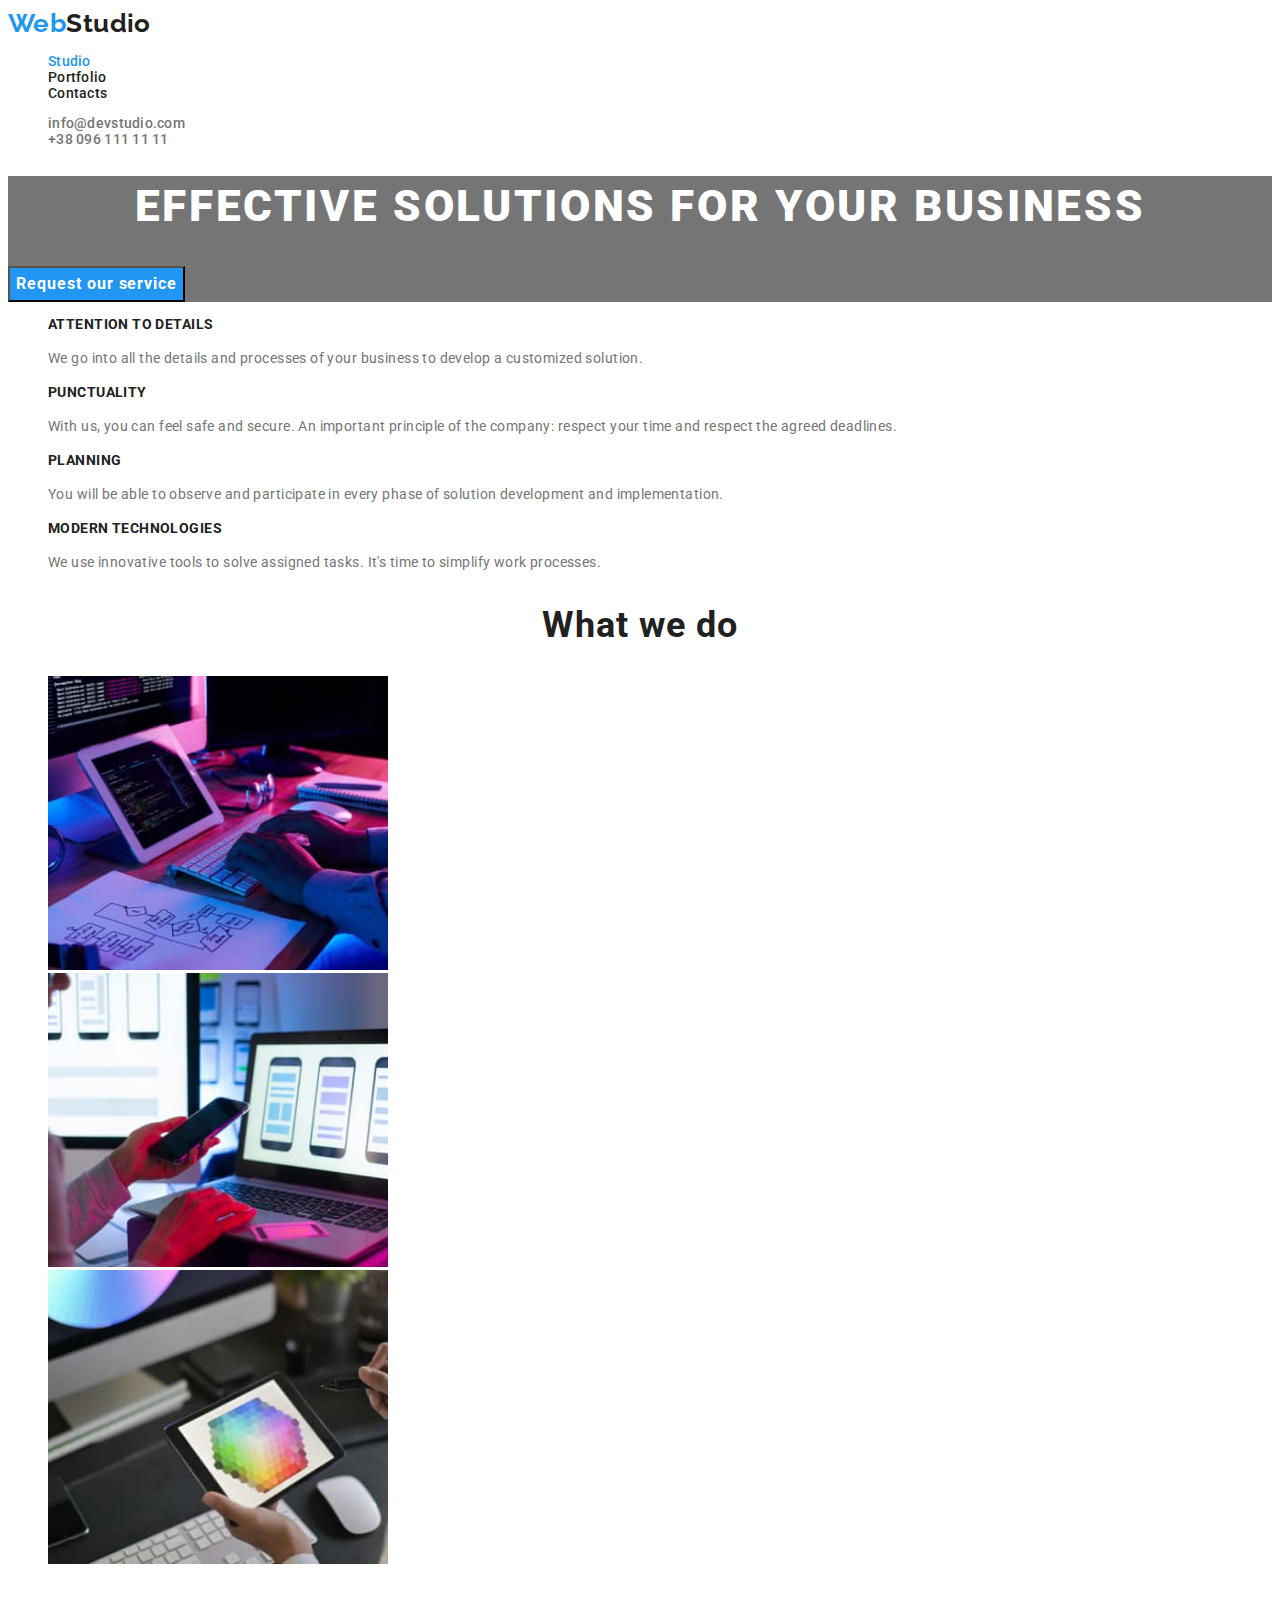
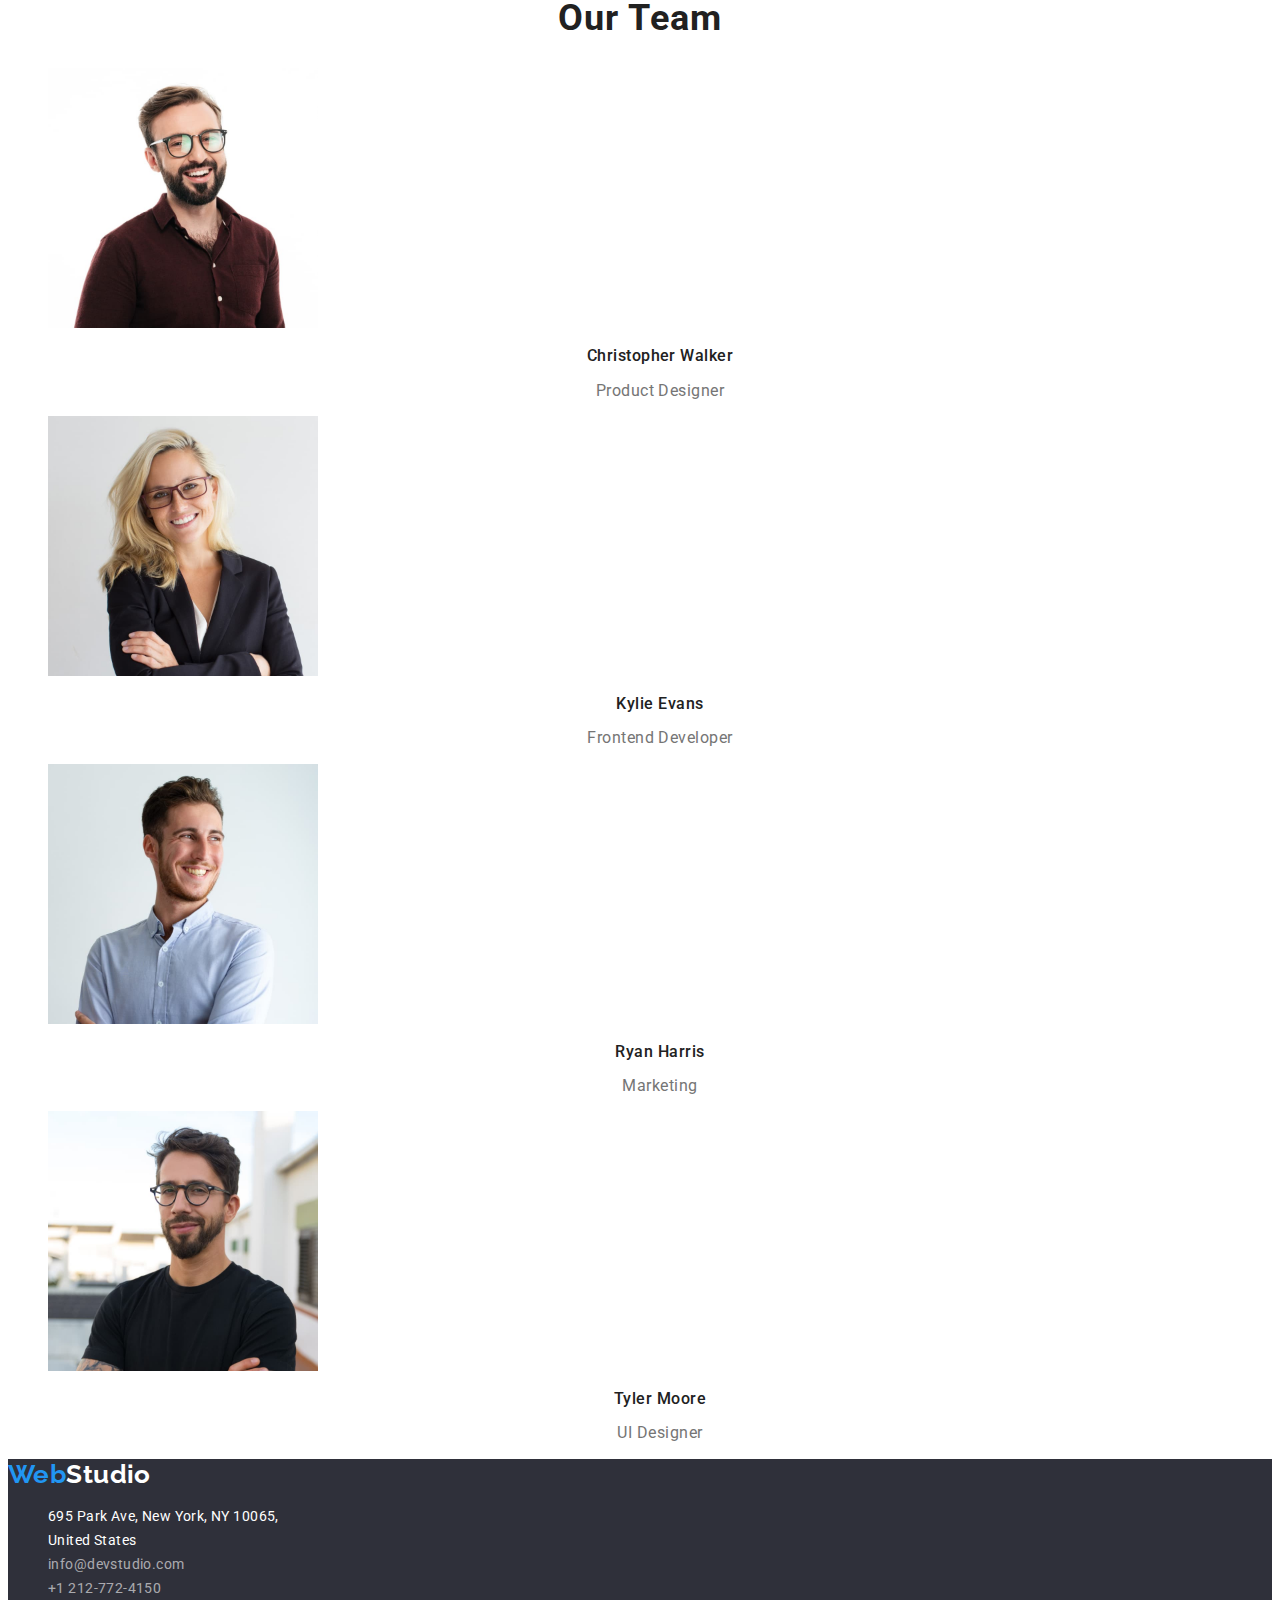
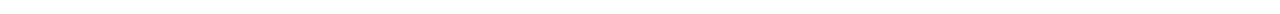
<file: index.html>
<!DOCTYPE html>
<html lang="en">

<head>
  <meta charset="UTF-8">
  <meta name="viewport" content="width=device-width, initial-scale=1.0">
  <title>WebStudio</title>
  <link rel="preconnect" href="https://fonts.googleapis.com">
  <link rel="preconnect" href="https://fonts.gstatic.com" crossorigin>
  <link
    href="https://fonts.googleapis.com/css2?family=DM+Serif+Text&family=Dancing+Script:wght@400;700&family=Raleway:wght@700&family=Roboto:wght@400;500;700;900&display=swap"
    rel="stylesheet">
  <link rel="stylesheet" href="css/styles.css">
</head>

<body>
  <header class="header">
    <nav class="header-nav">
      <a class="logo link " href="index.html">Web<span>Studio</span></a>
      <ul class="header-nav-list list">
        <li class="header-nav-item"><a href="index.html" class="header-nav-link current link ">Studio</a></li>
        <li class="header-nav-item"><a href="portfolio.html" class="header-nav-link link ">Portfolio</a></li>
        <li class="header-nav-item"><a href="" class="header-nav-link link ">Contacts</a></li>
      </ul>
    </nav>

    <ul class="header-contact-list list">
      <li class="header-contact-item"><a href="mailto:info@devstudio.com"
          class="header-contact-link link ">info@devstudio.com</a>
      </li>
      <li class="header-contact-item">
        <a href="tel:+380961111111" class="header-contact-link link ">+38 096 111 11 11</a>
      </li>
    </ul>

  </header>
  <section class="hero">
    <h1 class="hero-title">EFFECTIVE SOLUTIONS FOR YOUR BUSINESS</h1>
    <button class="hero-button" type="button">Request our service</button>
  </section>
  <section class="personality">
    <h2 class="personality-title visually-hidden">Personality</h2>
    <ul class="personality-list list">
      <li class="personality-item">
        <h3 class="personality-sub-title">attention to details</h3>
        <p class="personality-text">We go into all the details and processes of your business to develop a customized
          solution.</p>
      </li>
      <li class="personality-item">
        <h3 class="personality-sub-title">punctuality</h3>
        <p class="personality-text">With us, you can feel safe and secure. An important principle of the company:
          respect your time and respect the agreed deadlines.</p>
      </li>
      <li class="personality-item">
        <h3 class="personality-sub-title">planning</h3>
        <p class="personality-text">You will be able to observe and participate in every phase of solution development
          and implementation.</p>
      </li>
      <li class="personality-item">
        <h3 class="personality-sub-title">modern technologies</h3>
        <p class="personality-text">We use innovative tools to solve assigned tasks. It's time to simplify work
          processes.</p>
      </li>
    </ul>

  </section>
  <section class="product">
    <h2 class="product-title title">What we do</h2>
    <ul class="product-list list">
      <li class="product-item"><img src="images/product-1.jpg" alt="product" width="340" height="294"></li>
      <li class="product-item"><img src="images/product-2.jpg" alt="product" width="340" height="294"></li>
      <li class="product-item"><img src="images/product-3.jpg" alt="product" width="340" height="294"></li>
    </ul>
  </section>
  <section class="team">
    <h2 class="team-title title">Our Team</h2>
    <ul class="team-list list">
      <li class="team-item">
        <img src="images/worker-1.jpg" alt="worker" width="270" height="260">
        <h3 class="team-sub-title">Christopher Walker</h3>
        <p class="team-text">Product Designer</p>
      </li>
      <li class="team-item">
        <img src="images/worker-2.jpg" alt="worker" width="270" height="260">
        <h3 class="team-sub-title">Kylie Evans</h3>
        <p class="team-text">Frontend Developer</p>
      </li>
      <li class="team-item">
        <img src="images/worker-3.jpg" alt="worker" width="270" height="260">
        <h3 class="team-sub-title">Ryan Harris</h3>
        <p class="team-text">Marketing</p>
      </li>
      <li class="team-item">
        <img src="images/worker-4.jpg" alt="worker" width="270" height="260">
        <h3 class="team-sub-title">Tyler Moore</h3>
        <p class="team-text">UI Designer</p>
      </li>
    </ul>
  </section>
  <footer class="footer">
    <a href="index.html" class="logo link fotter-color">Web<span>Studio</span></a>
    <address class="footer-address">
      <ul class="footer-list list">
        <li class="footer-item">695 Park Ave, New York, NY 10065,<br> United States</li>
        <li class="footer-item">
          <a href="mailto:info@devstudio.com" class="footer-link link">info@devstudio.com</a>
        </li>
        <li class="footer-item"><a href="tel:+12127724150" class="footer-link link">+1 212-772-4150 </a></li>
      </ul>
    </address>
  </footer>

</body>

</html>
</file>
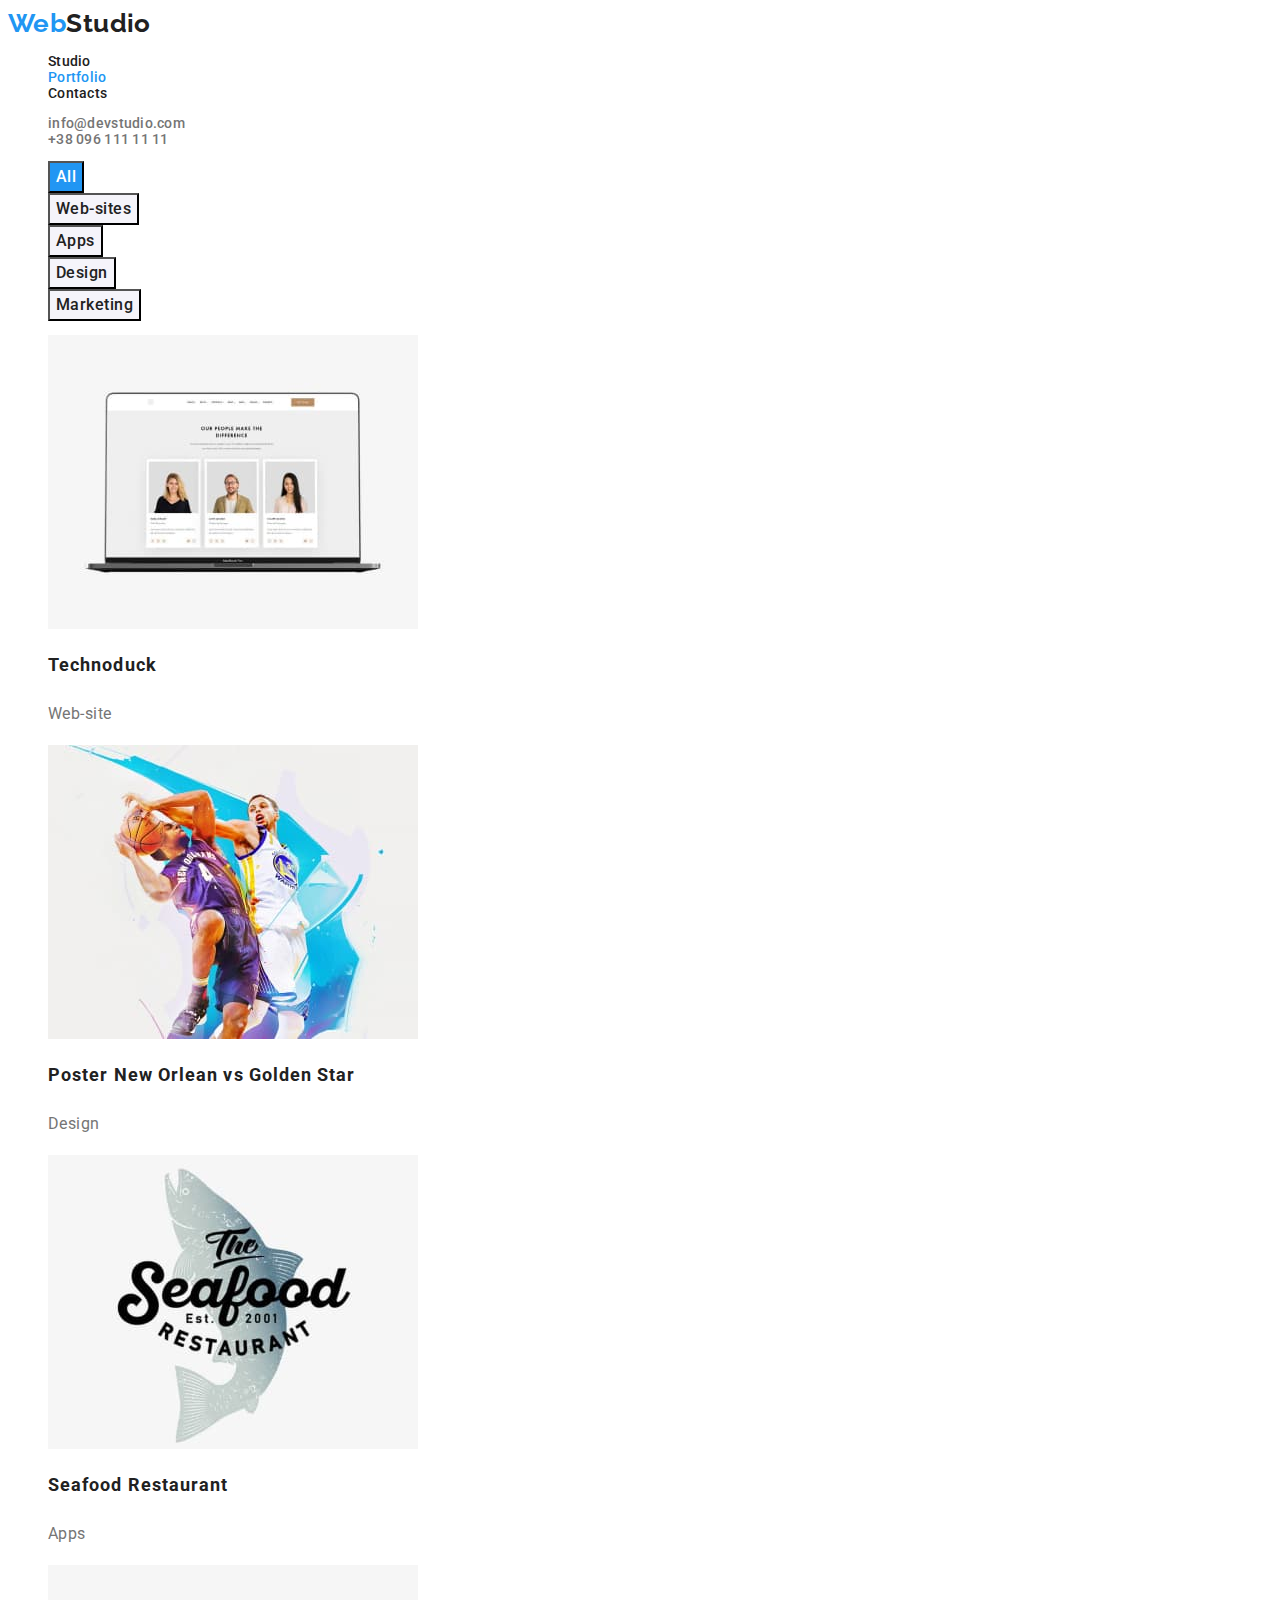
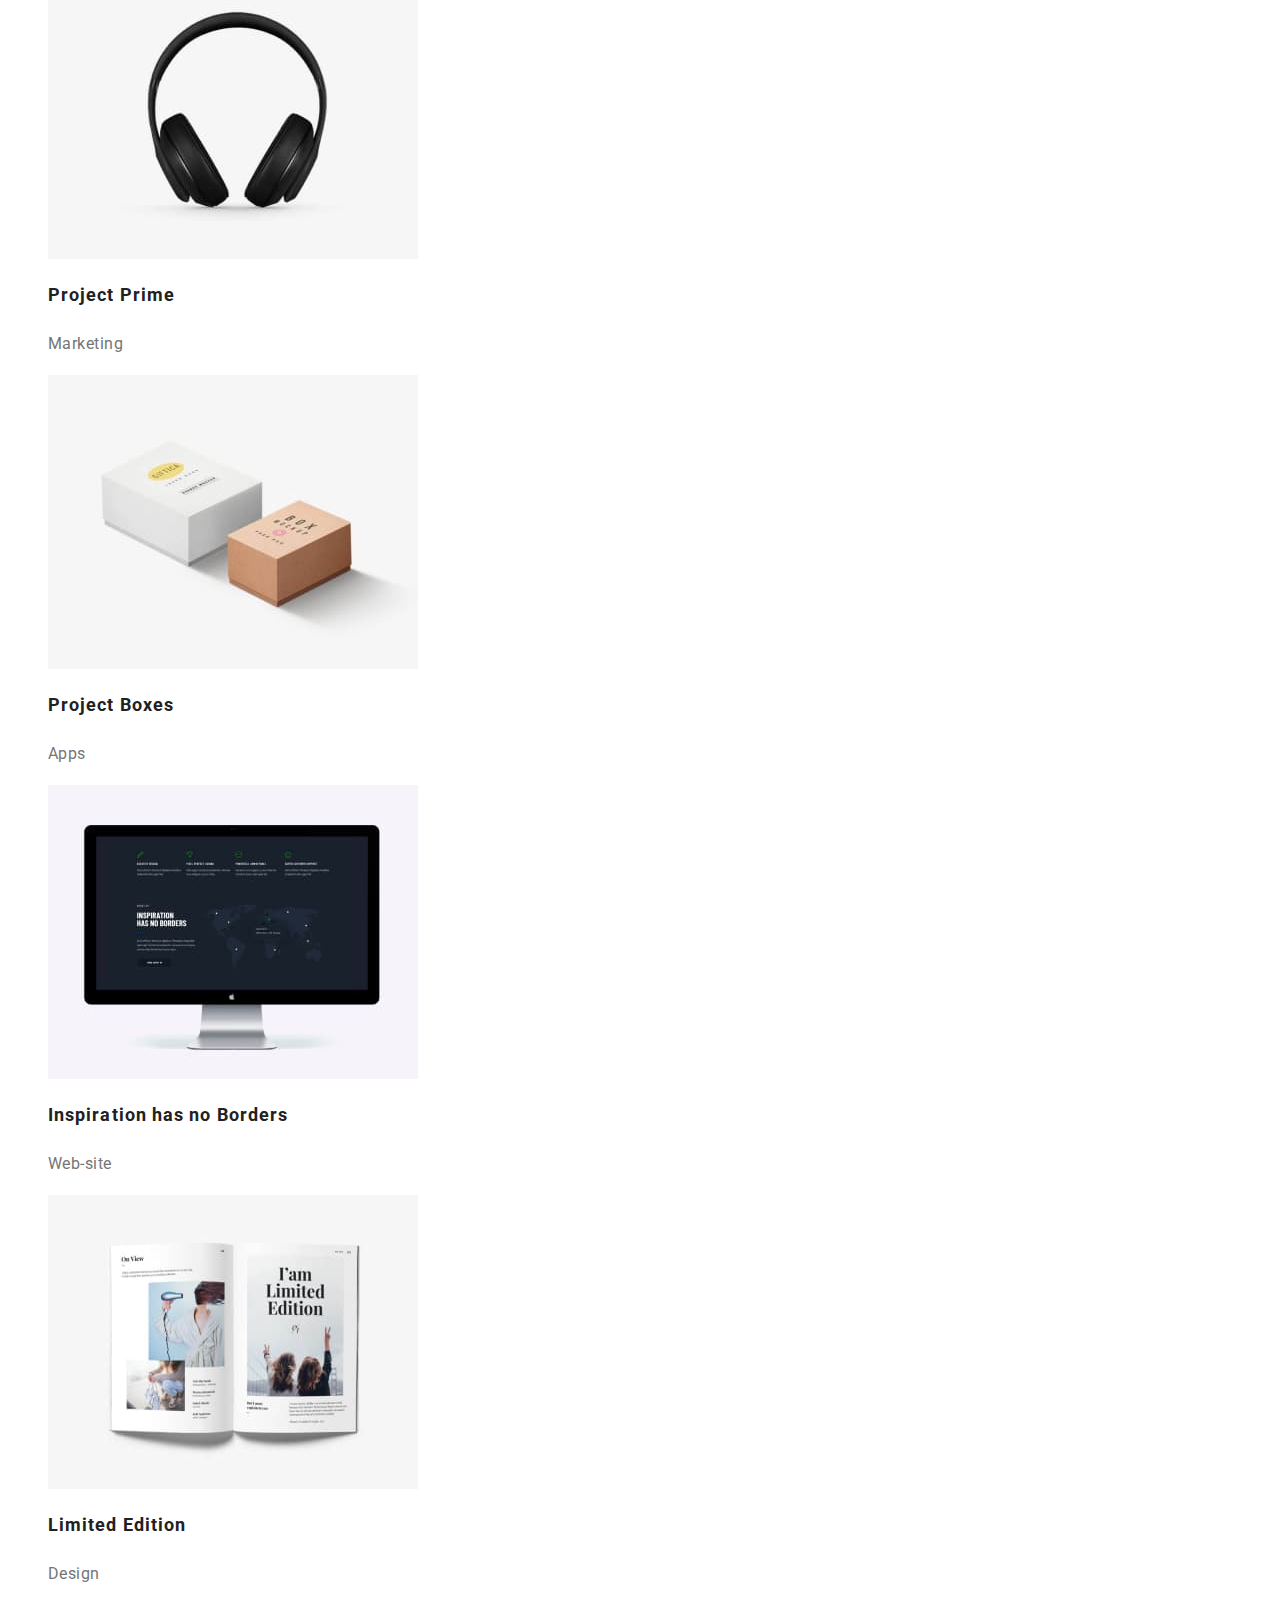
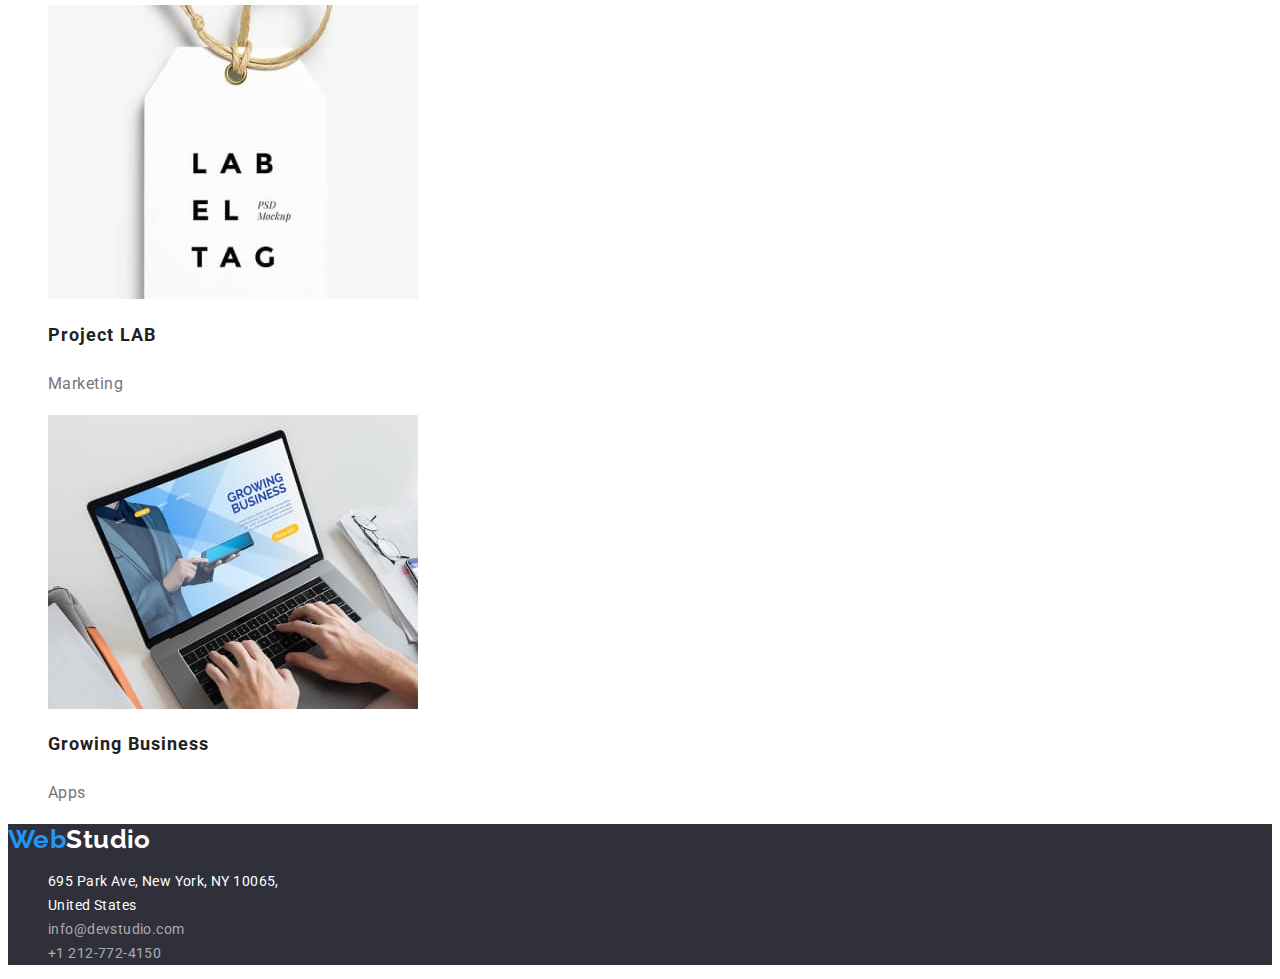
<file: portfolio.html>
<!DOCTYPE html>
<html lang="en">

<head>
  <meta charset="UTF-8">
  <meta name="viewport" content="width=device-width, initial-scale=1.0">
  <title>Portfolio</title>
  <link rel="preconnect" href="https://fonts.googleapis.com">
  <link rel="preconnect" href="https://fonts.gstatic.com" crossorigin>
  <link
    href="https://fonts.googleapis.com/css2?family=DM+Serif+Text&family=Dancing+Script:wght@400;700&family=Raleway:wght@700&family=Roboto:wght@400;500;700;900&display=swap"
    rel="stylesheet">
  <link rel="stylesheet" href="css/styles.css">
</head>

<body>
  <header class="header">
    <nav class="header-nav">
      <a class="logo link " href="index.html">Web<span>Studio</span></a>
      <ul class="header-nav-list list">
        <li class="header-nav-item"><a href="index.html" class="header-nav-link link ">Studio</a></li>
        <li class="header-nav-item"><a href="portfolio.html" class="header-nav-link link current">Portfolio</a></li>
        <li class="header-nav-item"><a href="" class="header-nav-link link ">Contacts</a></li>
      </ul>
    </nav>

    <ul class="header-contact-list list">
      <li class="header-contact-item"><a href="mailto:info@devstudio.com"
          class="header-contact-link link ">info@devstudio.com</a>
      </li>
      <li class="header-contact-item">
        <a href="tel:+380961111111" class="header-contact-link link ">+38 096 111 11 11</a>
      </li>
    </ul>

  </header>
  <main>
    <section class="project">
      <h1 class="project-title visually-hidden">Examples of work</h1>
      <ul class="project-btn-list list">
        <li class="project-btn-item "><button class="project-btn current-button" type="button">All</button></li>
        <li class="project-btn-item"><button class="project-btn" type="button">Web-sites</button></li>
        <li class="project-btn-item"><button class="project-btn" type="button">Apps</button></li>
        <li class="project-btn-item"><button class="project-btn" type="button">Design</button></li>
        <li class="project-btn-item"><button class="project-btn" type="button">Marketing</button></li>
      </ul>
      <ul class="work-list list">
        <li class="work-item">
          <a href="" class="work-link link">
            <img src="images/work-1.jpg" alt="examples of work" width="370" height="294">
            <h2 class="work-title">Technoduck</h2>
            <p class="work-text">Web-site</p>
          </a>
        </li>
        <li class="work-item">
          <a href="" class="work-link link">
            <img src="images/work-2.jpg" alt="examples of work" width="370" height="294">
            <h2 class="work-title">Poster New Orlean vs Golden Star</h2>
            <p class="work-text">Design</p>
          </a>
        </li>
        <li class="work-item">
          <a href="" class="work-link link">
            <img src="images/work-3.jpg" alt="examples of work" width="370" height="294">
            <h2 class="work-title">Seafood Restaurant </h2>
            <p class="work-text">Apps</p>
          </a>
        </li>
        <li class="work-item">
          <a href="" class="work-link link">
            <img src="images/work-4.jpg" alt="examples of work" width="370" height="294">
            <h2 class="work-title">Project Prime</h2>
            <p class="work-text">Marketing</p>
          </a>
        </li>
        <li class="work-item">
          <a href="" class="work-link link">
            <img src="images/work-5.jpg" alt="examples of work" width="370" height="294">
            <h2 class="work-title">Project Boxes</h2>
            <p class="work-text">Apps</p>
          </a>
        </li>
        <li class="work-item">
          <a href="" class="work-link link">
            <img src="images/work-6.jpg" alt="examples of work" width="370" height="294">
            <h2 class="work-title">Inspiration has no Borders</h2>
            <p class="work-text">Web-site</p>
          </a>
        </li>
        <li class="work-item">
          <a href="" class="work-link link">
            <img src="images/work-7.jpg" alt="examples of work" width="370" height="294">
            <h2 class="work-title">Limited Edition</h2>
            <p class="work-text">Design</p>
          </a>
        </li>
        <li class="work-item">
          <a href="" class="work-link link">
            <img src="images/work-8.jpg" alt="examples of work" width="370" height="294">
            <h2 class="work-title">Project LAB</h2>
            <p class="work-text">Marketing</p>
          </a>
        </li>
        <li class="work-item">
          <a href="" class="work-link link">
            <img src="images/work-9.jpg" alt="examples of work" width="370" height="294">
            <h2 class="work-title">Growing Business</h2>
            <p class="work-text">Apps</p>
          </a>
        </li>
      </ul>
    </section>

  </main>

  <footer class="footer">
    <a href="index.html" class="logo link fotter-color">Web<span>Studio</span></a>
    <address class="footer-address">
      <ul class="footer-list list">
        <li class="footer-item">695 Park Ave, New York, NY 10065,<br> United States</li>
        <li class="footer-item">
          <a href="mailto:info@devstudio.com" class="footer-link link">info@devstudio.com</a>
        </li>
        <li class="footer-item"><a href="tel:+12127724150" class="footer-link link">+1 212-772-4150 </a></li>
      </ul>
    </address>
  </footer>

</body>

</html>
</file>
<file: css/styles.css>
:root {
  --accent-color: #2196f3;
  --primery-text-color: #757575;
  --secondary-title-color: #212121;
  --third-text-color: #ffffff;
}

body {
  font-family: "Roboto", sans-serif;
  font-size: 14px;
  background-color: var(--third-text-color);
  color: var(--primery-text-color);
  letter-spacing: 0.03em;
}

.list {
  list-style: none;
}

.link {
  text-decoration: none;
}

.visually-hidden {
  position: absolute;
  width: 1px;
  height: 1px;
  margin: -1px;
  border: 0;
  padding: 0;

  white-space: nowrap;
  clip-path: inset(100%);
  clip: rect(0 0 0 0);
  overflow: hidden;
}

.title {
  text-align: center;
  font-size: 36px;
  line-height: calc(42 / 36);
  letter-spacing: 0.03em;
  color: var(--secondary-title-color);
}

/*------------------------ HEADER------------------------*/
/* .header {
}
.header-nav {
} */

.logo {
  font-family: Raleway;
  font-size: 26px;
  font-weight: 700;
  line-height: calc(31 / 26);
  letter-spacing: inherit;
  color: var(--accent-color);
}
.logo span {
  color: var(--secondary-title-color);
}

/* .header-nav-list {
}
.header-nav-item {
} */
.header-nav-link {
  font-weight: 500;
  line-height: calc(16 / 14);
  letter-spacing: 0.02em;
  color: var(--secondary-title-color);
}
.header-nav-link:hover,
.header-nav-link:focus {
  color: var(--accent-color);
}
.current {
  color: var(--accent-color);
}

/* .header-contact-list {
}
.header-contact-item {
} */
.header-contact-link {
  font-weight: 500;
  line-height: calc(16 / 14);
  letter-spacing: 0.02em;
  color: inherit;
}

.header-contact-link:hover,
.header-contact-link:focus {
  color: var(--accent-color);
}

/*------------------------ HERO ------------------------*/

.hero {
  background-color: var(--primery-text-color);
}
.hero-title {
  text-align: center;
  font-size: 44px;
  font-weight: 900;
  line-height: calc(60 / 44);
  letter-spacing: 0.06em;
  text-transform: uppercase;
  color: var(--third-text-color);
}
.hero-button {
  text-align: center;
  font-family: inherit;
  font-style: normal;
  font-size: 16px;
  font-weight: 700;
  line-height: calc(30 / 16);
  letter-spacing: 0.06em;
  color: var(--third-text-color);
  background-color: var(--accent-color);
  cursor: pointer;
}

.hero-button:hover,
.hero-button:focus {
  background-color: #188ce8;
}

/*---------------------PERSONALITY---------------------*/
/* .personality {
}

.personality-list {
}
.personality-item {
} */
.personality-sub-title {
  font-size: inherit;
  line-height: calc(16 / 14);
  letter-spacing: 0.03em;
  text-transform: uppercase;
  color: var(--secondary-title-color);
}
.personality-text {
  line-height: calc(24 / 14);
  letter-spacing: 0.03em;
}

/*---------------------PRODUCT---------------------*/
/* .product {
} */
/* .product-title {
  text-align: center;
  font-size: 36px;
  line-height: calc(42 / 36);
  letter-spacing: 0.03em;
  color: var(--secondary-title-color);
} */
/* .product-list {
}
.product-item {
} */

/*---------------------TEAM---------------------*/
/* .team {
}
.team-title {
}
.team-list {
}
.team-item {
} */
.team-sub-title {
  font-size: 16px;
  font-weight: 500;
  line-height: calc(16 / 14);
  letter-spacing: 0.03em;
  text-align: center;
  color: var(--secondary-title-color);
}
.team-text {
  font-size: 16px;

  line-height: calc(16 / 14);
  letter-spacing: 0.03em;
  text-align: center;
}

/*---------------------FOOTER---------------------*/

.footer {
  background-color: #2f303a;
}
/* .logo {
} */
.fotter-color span {
  color: var(--third-text-color);
}
/* .footer-address {
}
.footer-list {
} */
.footer-item {
  font-style: normal;
  line-height: calc(24 / 14);
  letter-spacing: 0.03em;
  color: var(--third-text-color);
}
.footer-link {
  font-style: normal;

  line-height: calc(24 / 14);
  letter-spacing: 0.03em;
  color: rgba(255, 255, 255, 0.6);
}

.footer-link:hover,
.footer-link:focus {
  color: var(--accent-color);
}

/*---------------PORTFOLIO PAGE-----------------*/
/*---------------PROJECT-----------------*/
/* .project {
}
.project-title {
}
.project-btn-list {
}
.project-btn-item {
} */
.project-btn {
  text-align: center;
  font-family: inherit;
  font-size: 16px;
  font-style: normal;
  font-weight: 500;
  line-height: calc(26 / 16);
  letter-spacing: 0.03em;
  color: var(--secondary-title-color);
  background-color: #f5f4fa;
  cursor: pointer;
}

.project-btn:hover,
.project-btn:focus {
  color: var(--third-text-color);
  background-color: var(--accent-color);
}
.current-button {
  color: var(--third-text-color);
  background-color: var(--accent-color);
}

/*---------------WORK-----------------*/
/* .work-list {
}
.work-item {
}
.work-link {
} */
.work-title {
  font-size: 18px;
  font-weight: 700;
  line-height: calc(36 / 18);
  letter-spacing: 0.06em;
  color: var(--secondary-title-color);
}
.work-text {
  font-size: 16px;
  line-height: calc(30 / 16); /* 187.5% */
  letter-spacing: 0.03em;
  color: var(--primery-text-color);
}
</file>
